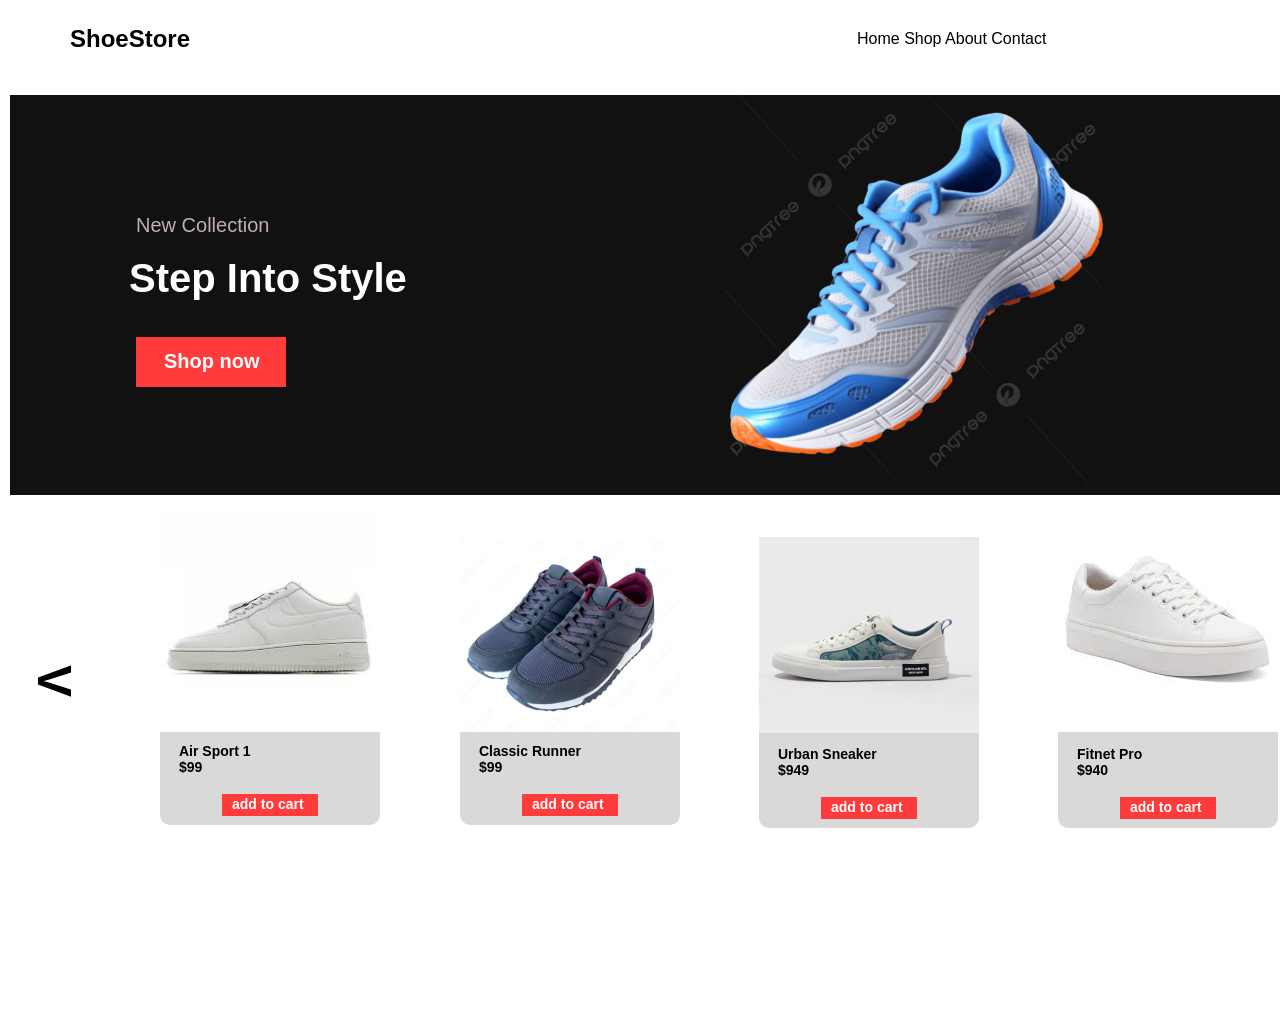
<file: index.html>
<!DOCTYPE html>
<html lang="en">
<head>
  <meta charset="UTF-8">
  <meta http-equiv="X-UA-Compatible" content="IE=edge">
  <meta name="viewport" content="width=device-width, initial-scale=1.0">
  <link rel="stylesheet" href="./vars.css">
  <link rel="stylesheet" href="./style.css">
  
  
  <style>
   a,
   button,
   input,
   select,
   h1,
   h2,
   h3,
   h4,
   h5,
   * {
       box-sizing: border-box;
       margin: 0;
       padding: 0;
       border: none;
       text-decoration: none;
       background: none;
   
       -webkit-font-smoothing: antialiased;
   }
   
   menu, ol, ul {
       list-style-type: none;
       margin: 0;
       padding: 0;
   }
   </style>
  <title>Document</title>
</head>
<body>
  <div class="homepage">
    <div class="rectangle-1"></div>
    <div class="shoe-store">ShoeStore</div>
    <div class="home-shop-about-contact">Home Shop About Contact</div>
    <div class="rectangle-2"></div>
    <div class="new-collection">New Collection</div>
    <div class="step-into-style">Step Into Style</div>
    <div class="rectangle"></div>
    <div class="shop-now">Shop now</div>
    <img
      class="pngtree-sneakers-sneakers-blue-transparent-png-image-9062511-1"
      src="pngtree-sneakers-sneakers-blue-transparent-png-image-9062511-10.png"
    />
    <div class="rectangle-3"></div>
    <img class="images-1" src="images-10.png" />
    <div class="air-sport-1-99">
      Air Sport 1
      <br />
      $99
    </div>
    <div class="rectangle2"></div>
    <div class="add-to-cart">add to cart</div>
    <div class="rectangle-7"></div>
    <div class="classic-runner-99">
      Classic Runner
      <br />
      $99
    </div>
    <div class="rectangle3"></div>
    <div class="add-to-cart2">add to cart</div>
    <img
      class="_1000-f-577759904-ocun-lmzfobzk-lvp-5-i-qx-c-8-h-4-wj-x-3-rin-kz-1"
      src="_1000-f-577759904-ocun-lmzfobzk-lvp-5-i-qx-c-8-h-4-wj-x-3-rin-kz-10.png"
    />
    <div class="rectangle-8"></div>
    <div class="urban-sneaker-949">
      Urban Sneaker
      <br />
      $949
    </div>
    <div class="rectangle4"></div>
    <div class="add-to-cart3">add to cart</div>
    <div class="rectangle-9"></div>
    <div class="fitnet-pro-940">
      Fitnet Pro
      <br />
      $940
    </div>
    <div class="rectangle5"></div>
    <div class="add-to-cart4">add to cart</div>
    <img class="images-1-1" src="images-1-10.png" />
    <div class="v">V</div>
    <div class="v2">V</div>
    <img
      class="_20241227-6-r-3-q-4-iat-ud-1"
      src="_20241227-6-r-3-q-4-iat-ud-10.png"
    />
  </div>
  
</body>
</html>
</file>
<file: vars.css>
/* Figma Styles of your File */
:root {
  /* Colors */
  /* Fonts */
  /* Effects */
}
/* Figma Color Variables of your File */
</file>
<file: style.css>
.homepage,
.homepage * {
  box-sizing: border-box;
}
.homepage {
  background: #ffffff;
  height: 1024px;
  position: relative;
  overflow: hidden;
}
.rectangle-1 {
  background: #ffffff;
  width: 1440px;
  height: 80px;
  position: absolute;
  left: 0px;
  top: 0px;
}
.shoe-store {
  color: #000000;
  text-align: left;
  font-family: "Inter-Bold", sans-serif;
  font-size: 24px;
  font-weight: 700;
  position: absolute;
  left: 70px;
  top: 25px;
}
.home-shop-about-contact {
  color: #000000;
  text-align: left;
  font-family: "Inter-Regular", sans-serif;
  font-size: 16px;
  font-weight: 400;
  position: absolute;
  left: 857px;
  top: 30px;
}
.rectangle-2 {
  background: #111111;
  width: 1440px;
  height: 400px;
  position: absolute;
  left: 10px;
  top: 95px;
}
.new-collection {
  color: #c2b0b0;
  text-align: left;
  font-family: "Inter-Regular", sans-serif;
  font-size: 20px;
  font-weight: 400;
  position: absolute;
  left: 136px;
  top: 214px;
  width: 144px;
  height: 23px;
}
.step-into-style {
  color: #ffffff;
  text-align: left;
  font-family: "Inter-Bold", sans-serif;
  font-size: 40px;
  font-weight: 700;
  position: absolute;
  left: 129px;
  top: 256px;
}
.rectangle {
  background: #ff3b3b;
  width: 150px;
  height: 50px;
  position: absolute;
  left: 136px;
  top: 337px;
}
.shop-now {
  color: #ffffff;
  text-align: left;
  font-family: "Inter-Bold", sans-serif;
  font-size: 20px;
  font-weight: 700;
  position: absolute;
  left: 164px;
  top: 350px;
}
.pngtree-sneakers-sneakers-blue-transparent-png-image-9062511-1 {
  width: 397.6px;
  height: 397.6px;
  position: absolute;
  left: 725.53px;
  top: 80px;
  transform-origin: 0 0;
  transform: rotate(3.104deg) scale(1, 1);
  object-fit: cover;
  aspect-ratio: 1;
}
.rectangle-3 {
  background: #d9d9d9;
  border-radius: 10px;
  width: 220px;
  height: 280px;
  position: absolute;
  left: 160px;
  top: 545px;
}
.images-1 {
  width: 220px;
  height: 220px;
  position: absolute;
  left: 160px;
  top: 512px;
  object-fit: cover;
  aspect-ratio: 1;
}
.air-sport-1-99 {
  color: #000000;
  text-align: left;
  font-family: "Inter-Bold", sans-serif;
  font-size: 14px;
  font-weight: 700;
  position: absolute;
  left: 179px;
  top: 743px;
}
.rectangle2 {
  background: #ff3b3b;
  width: 96px;
  height: 22px;
  position: absolute;
  left: 222px;
  top: 794px;
}
.add-to-cart {
  color: #ffffff;
  text-align: left;
  font-family: "Inter-Bold", sans-serif;
  font-size: 14px;
  font-weight: 700;
  position: absolute;
  left: 232px;
  top: 796px;
}
.rectangle-7 {
  background: #d9d9d9;
  border-radius: 10px;
  width: 220px;
  height: 280px;
  position: absolute;
  left: 460px;
  top: 545px;
}
.classic-runner-99 {
  color: #000000;
  text-align: left;
  font-family: "Inter-Bold", sans-serif;
  font-size: 14px;
  font-weight: 700;
  position: absolute;
  left: 479px;
  top: 743px;
}
.rectangle3 {
  background: #ff3b3b;
  width: 96px;
  height: 22px;
  position: absolute;
  left: 522px;
  top: 794px;
}
.add-to-cart2 {
  color: #ffffff;
  text-align: left;
  font-family: "Inter-Bold", sans-serif;
  font-size: 14px;
  font-weight: 700;
  position: absolute;
  left: 532px;
  top: 796px;
}
._1000-f-577759904-ocun-lmzfobzk-lvp-5-i-qx-c-8-h-4-wj-x-3-rin-kz-1 {
  width: 221px;
  height: 193px;
  position: absolute;
  left: 460px;
  top: 539px;
  object-fit: cover;
  aspect-ratio: 221/193;
}
.rectangle-8 {
  background: #d9d9d9;
  border-radius: 10px;
  width: 220px;
  height: 280px;
  position: absolute;
  left: 759px;
  top: 548px;
}
.urban-sneaker-949 {
  color: #000000;
  text-align: left;
  font-family: "Inter-Bold", sans-serif;
  font-size: 14px;
  font-weight: 700;
  position: absolute;
  left: 778px;
  top: 746px;
}
.rectangle4 {
  background: #ff3b3b;
  width: 96px;
  height: 22px;
  position: absolute;
  left: 821px;
  top: 797px;
}
.add-to-cart3 {
  color: #ffffff;
  text-align: left;
  font-family: "Inter-Bold", sans-serif;
  font-size: 14px;
  font-weight: 700;
  position: absolute;
  left: 831px;
  top: 799px;
}
.rectangle-9 {
  background: #d9d9d9;
  border-radius: 10px;
  width: 220px;
  height: 280px;
  position: absolute;
  left: 1058px;
  top: 547.5px;
}
.fitnet-pro-940 {
  color: #000000;
  text-align: left;
  font-family: "Inter-Bold", sans-serif;
  font-size: 14px;
  font-weight: 700;
  position: absolute;
  left: 1077px;
  top: 745.5px;
}
.rectangle5 {
  background: #ff3b3b;
  width: 96px;
  height: 22px;
  position: absolute;
  left: 1120px;
  top: 796.5px;
}
.add-to-cart4 {
  color: #ffffff;
  text-align: left;
  font-family: "Inter-Bold", sans-serif;
  font-size: 14px;
  font-weight: 700;
  position: absolute;
  left: 1130px;
  top: 798.5px;
}
.images-1-1 {
  width: 225px;
  height: 225px;
  position: absolute;
  left: 1055px;
  top: 507px;
  object-fit: cover;
  aspect-ratio: 1;
}
.v {
  color: #000000;
  text-align: left;
  font-family: "Inter-Bold", sans-serif;
  font-size: 48px;
  font-weight: 700;
  position: absolute;
  left: 82.1px;
  top: 665.06px;
  width: 40.9px;
  height: 55.06px;
  transform-origin: 0 0;
  transform: rotate(90.063deg) scale(1, 1);
}
.v2 {
  color: #000000;
  text-align: left;
  font-family: "Inter-Bold", sans-serif;
  font-size: 48px;
  font-weight: 700;
  position: absolute;
  left: 1341.95px;
  top: 708.84px;
  width: 40.9px;
  height: 55.06px;
  transform-origin: 0 0;
  transform: rotate(-89.81deg) scale(1, 1);
}
._20241227-6-r-3-q-4-iat-ud-1 {
  width: 220px;
  height: 196px;
  position: absolute;
  left: 759px;
  top: 536.5px;
  object-fit: cover;
  aspect-ratio: 220/196;
}
</file>
